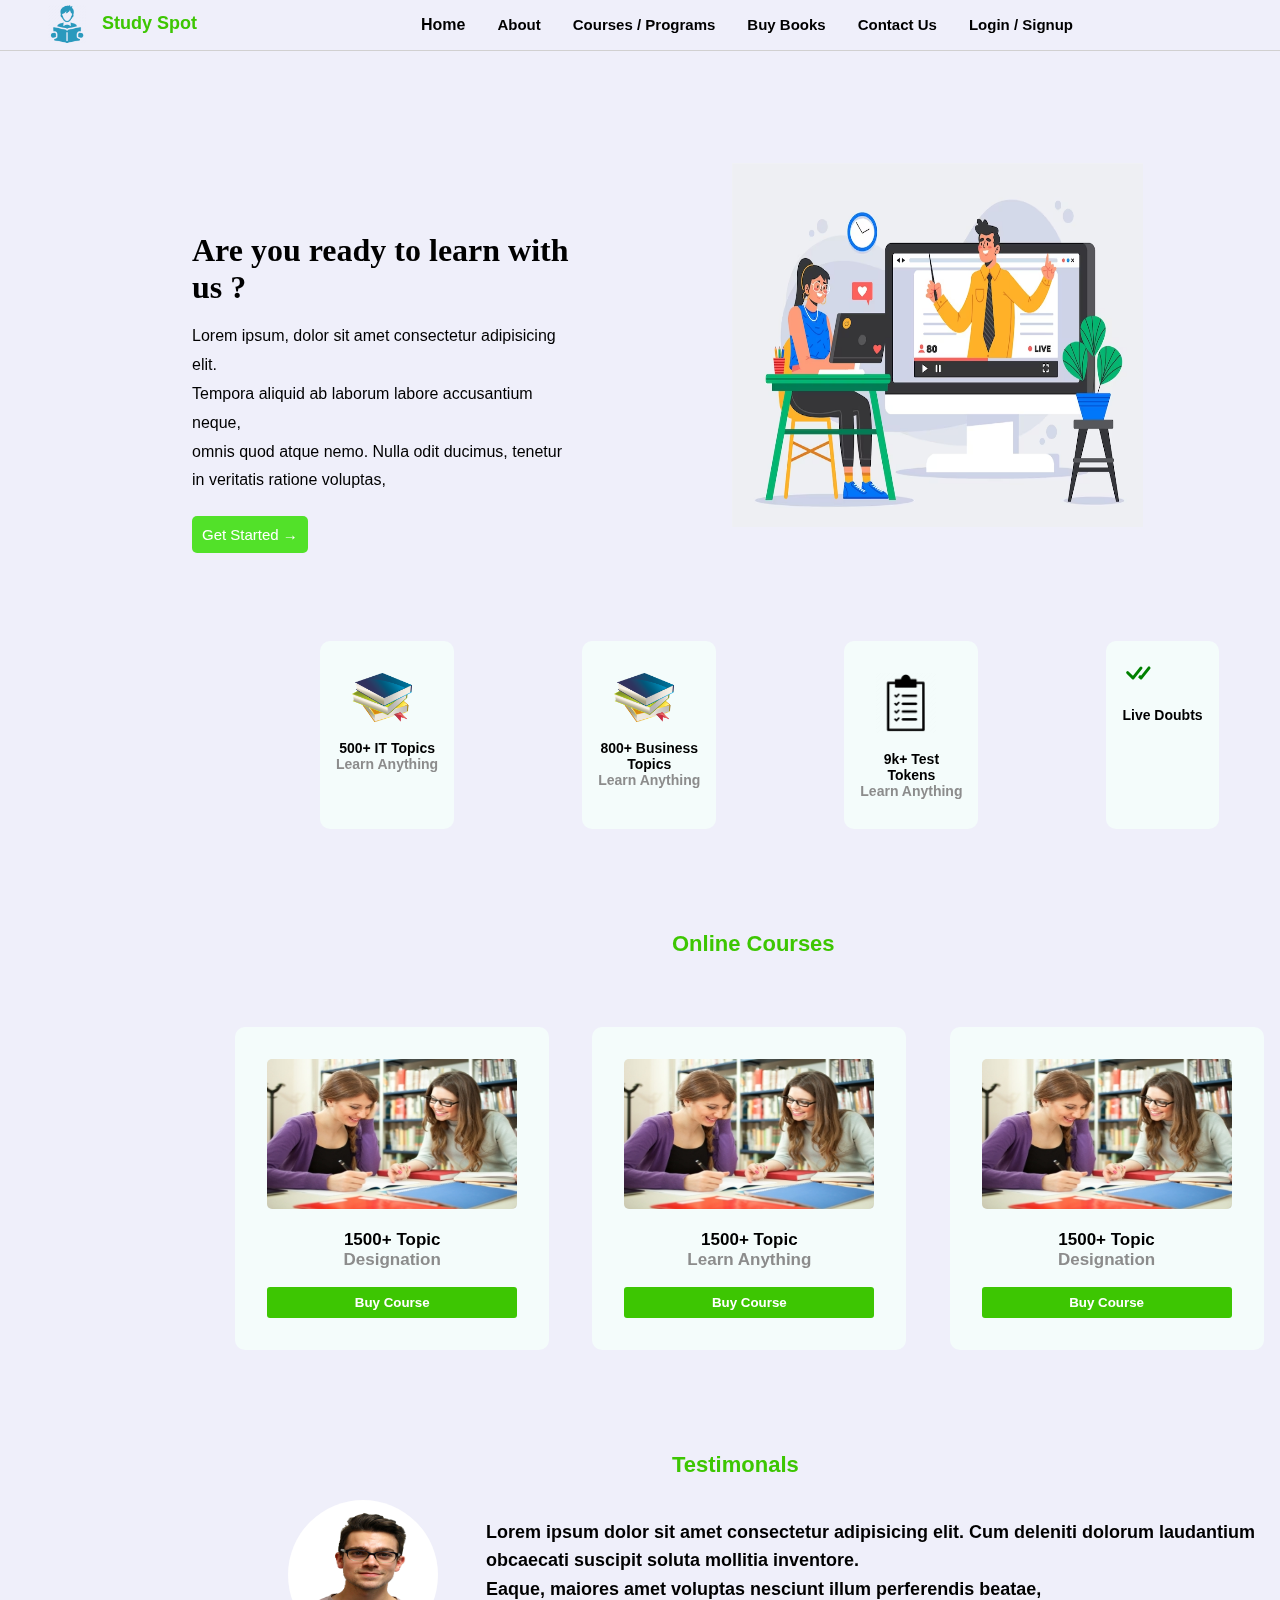
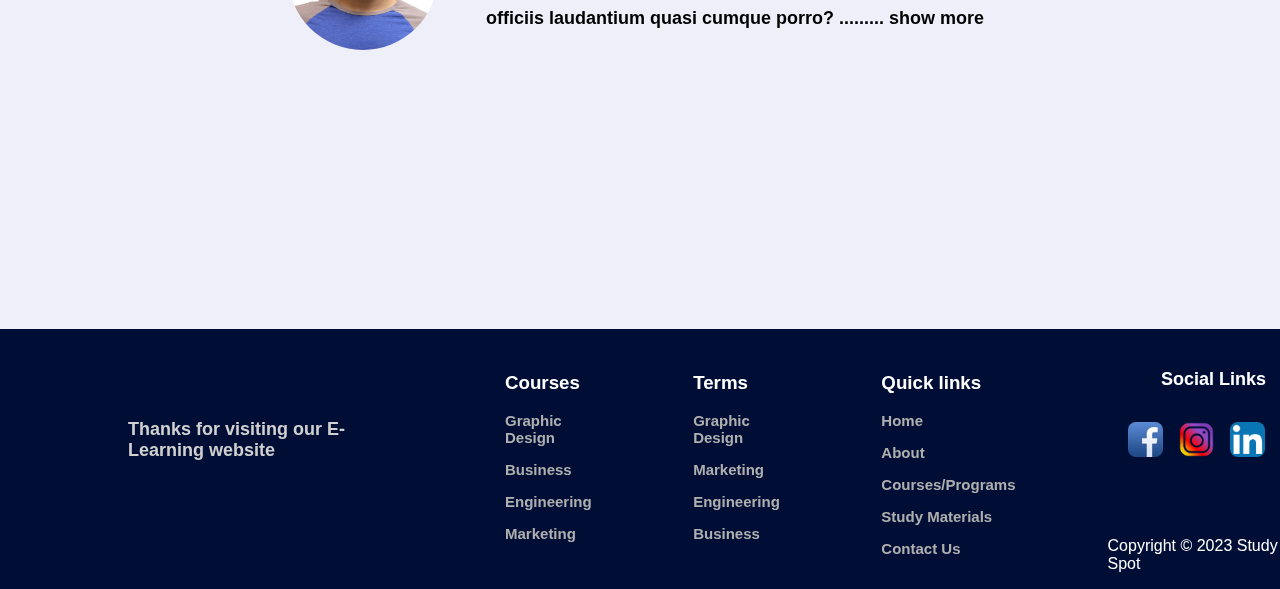
<file: index.html>
<!DOCTYPE html>
<html lang="en">

<head>
    <meta charset="UTF-8">
    <meta http-equiv="X-UA-Compatible" content="IE=edge">
    <meta name="viewport" content="width=device-width, initial-scale=1.0">
    <title>E-Learning Website</title>
    <link rel="stylesheet" href="index.css">
    <link rel="Website Icon" type="jpg" href="./logo.jpg">
</head>

<body>
    <!-- header starts -->
    <header class="header">
        <div class="header-container">
            <img src="./images/logo.jpg" alt="">
            <div class="header-container-items">
                <a href="/">Study Spot</a>
            </div>
            <div class="header-container-items2">
                <ul>
                    <li><a href="/"></a>Home</li>
                    <li><a href="About/About.html">About</a></li>
                    <li><a href="Courses/Courses.html">Courses / Programs</a></li>
                    <li><a href="./Books/Books.html">Buy Books</a></li>
                    <li><a href="Contact Us/ContactUs.html">Contact Us</a></li>
                    <li><a href="./Login/Login.html">Login / Signup</a></li>
                </ul>
            </div>
        </div>
    </header>
    <!-- header ends -->

    <!-- main starts -->
    <main class="main">
        <section class="main-container">
            <div class="main-content-item">
                <h1>Are you ready to learn with us ? <br>
                    <p>Lorem ipsum, dolor sit amet consectetur adipisicing
                        elit.<br>
                        Tempora aliquid ab laborum labore
                        accusantium neque, <br> omnis quod atque nemo. Nulla odit ducimus, tenetur in veritatis ratione
                        voluptas,
                    </p>
                    <a href="./Login/Login.html"><button>Get Started →</button></a>
                </h1>
                <div class="main-content-img">
                    <img src="./images/E-learning-background-img.png" alt="">
                </div>
            </div>
            <br>
            <div class="course-container">
                <div class="course-content">
                    <img src="./images/book.png" alt="courses">
                    <div class="course-topic">
                        <p>500+ IT Topics <br> <span>Learn Anything</span></p>
                    </div>
                </div>
                <div class="course-content">
                    <img src="./images/book.png" alt="courses">
                    <div class="course-topic">
                        <p>800+ Business <br> Topics <br> <span>Learn Anything</span></p>
                    </div>
                </div>
                <div class="course-content">
                    <img src="./images/test.png" alt="test">
                    <div class="course-topic">
                        <p>9k+ Test <br> Tokens <br> <span>Learn Anything</span></p>
                    </div>
                </div>
                <div class="course-content">
                    <svg style="color: green;" xmlns="http://www.w3.org/2000/svg" width="32" height="32"
                        fill="currentColor" class="bi bi-check-all" viewBox="0 0 16 16">
                        <path
                            d="M8.97 4.97a.75.75 0 0 1 1.07 1.05l-3.99 4.99a.75.75 0 0 1-1.08.02L2.324 8.384a.75.75 0 1 1 1.06-1.06l2.094 2.093L8.95 4.992a.252.252 0 0 1 .02-.022zm-.92 5.14.92.92a.75.75 0 0 0 1.079-.02l3.992-4.99a.75.75 0 1 0-1.091-1.028L9.477 9.417l-.485-.486-.943 1.179z" />
                    </svg>
                    <div class="course-topic">
                        <p>Live Doubts</p>
                    </div>
                </div>
            </div>
            <div class="online-course-title">
                <p>Online Courses</p>
            </div>
            <div class="online-course-container">
                <div class="online-course-content">
                    <img src="./images/online-course.jpg" alt="">
                    <div class="online-course-topic">
                        <p>1500+ Topic <br> <span>Designation</span></p>
                        <button>Buy Course</button>
                    </div>
                </div>
                <div class="online-course-content">
                    <img src="./images/online-course.jpg" alt="">
                    <div class="online-course-topic">
                        <p>1500+ Topic <br> <span>Learn Anything</span></p>
                        <button>Buy Course</button>
                    </div>
                </div>
                <div class="online-course-content">
                    <img src="./images/online-course.jpg" alt="">
                    <div class="online-course-topic">
                        <p>1500+ Topic <br> <span>Designation</span></p>
                        <button>Buy Course</button>
                    </div>
                </div>
            </div>
            <div class="testimonal-container">
                <p>Testimonals</p>
                <div class="testimonal-content">
                    <img src="./images/Testimonal.jpg" alt="Testimonal img">
                    <div class="testimonal-info">
                        <p>Lorem ipsum dolor sit amet consectetur adipisicing elit. Cum deleniti dolorum laudantium <br>
                            obcaecati
                            suscipit soluta mollitia inventore. <br>
                            Eaque, maiores amet voluptas nesciunt illum perferendis beatae, <br>
                            officiis laudantium quasi cumque porro? ......... <span>show more</span></p>
                    </div>
                </div>
            </div>
        </section>
    </main>
    <!--  main ends  -->
    <br>
    <!--  footer starts  -->
    <footer class="footer">
        <div class="footer-container">
            <div class="footer-info">
                <p>Thanks for visiting our E-Learning website</p>
            </div>
            <article class="footer-items">
                <h3>Courses</h3>
                <p>Graphic Design</p>
                <p>Business</p>
                <p>Engineering</p>
                <p>Marketing</p>
            </article>
            <article class="footer-items">
                <h3>Terms</h3>
                <p>Graphic Design</p>
                <p>Marketing</p>
                <p>Engineering</p>
                <p>Business</p>
            </article>
            <article class="footer-items">
                <h3>Quick links</h3>
                <p>Home</p>
                <p>About</p>
                <p>Courses/Programs</p>
                <p>Study Materials</p>
                <p>Contact Us</p>
                <p></p>
            </article>

            <div class="social-links">
                <h1>Social Links</h1>
                <div class="social-links-container">
                    <div class="social-links-items">
                        <img src="./images/Facebook-Logo.png" alt="Facebook-Logo">
                    </div>

                    <div class="social-links-items">
                        <img src="./images/Instagram-Logo.png" alt="Instagram-Logo">
                    </div>

                    <div class="social-links-items">
                        <img src="./images/Linkedin-Logo.png" alt="Linkedin-Logo">
                    </div>

                    <div class="social-links-items">
                        <img src="./images/Twitter-Logo.png" alt="Twitter-Logo">
                    </div>
                </div>
            </div>

            <div class="trademark">
                <p>
                    Copyright &copy; 2023 Study Spot
                </p>
            </div>
        </div>
    </footer>
    <!--  footer ends  -->
</body>

</html>
</file>
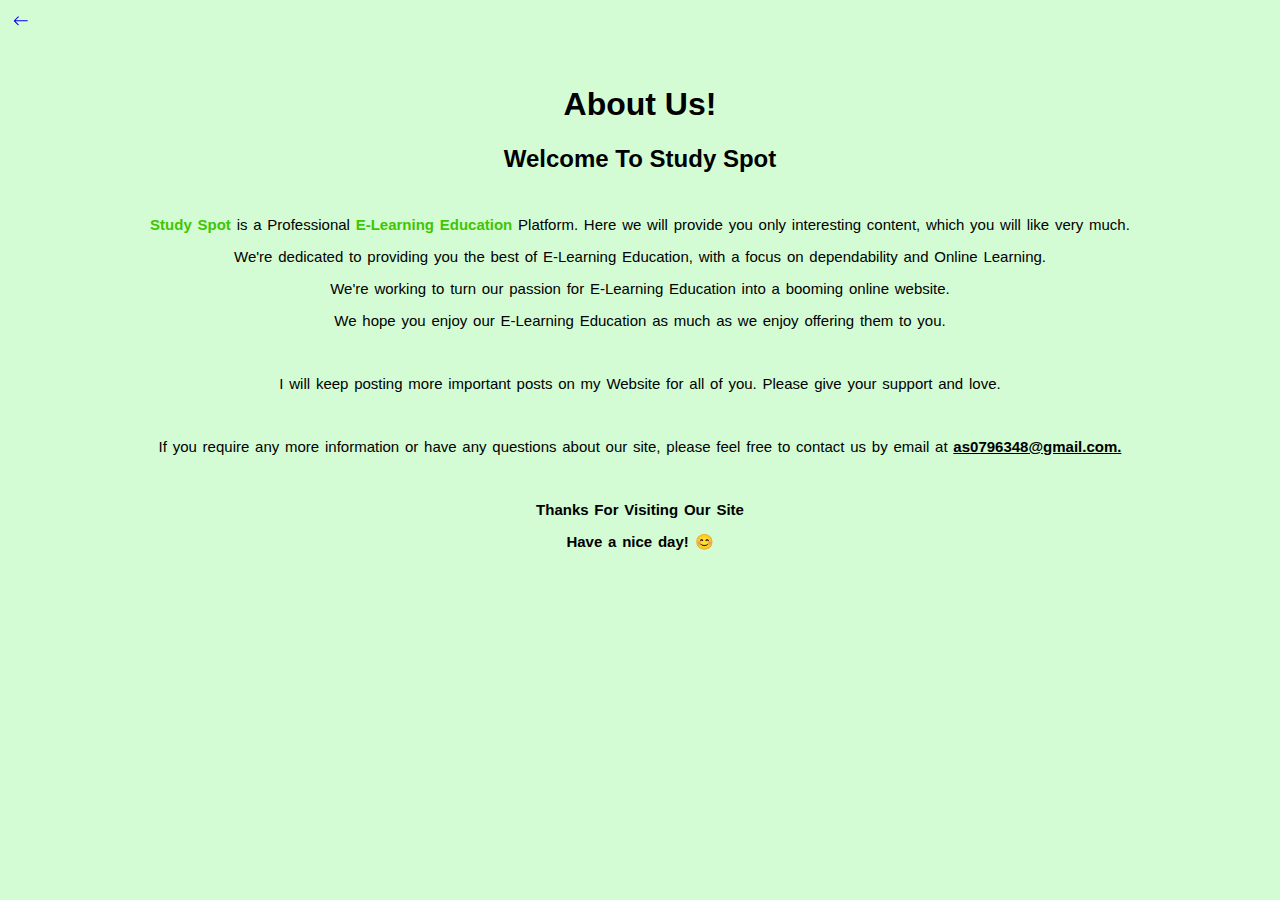
<file: About/About.html>
<!DOCTYPE html>
<html lang="en">

<head>
    <meta charset="UTF-8">
    <meta name="viewport" content="width=device-width, initial-scale=1.0">
    <title>Document</title>
    <link rel="stylesheet" href="About.css">
</head>

<body>
    <header class="Header">
        <div class="Back-Btn-Icon">
            <a href="../index.html"><svg xmlns="http://www.w3.org/2000/svg" width="16" height="16" fill="currentColor"
                    class="bi bi-arrow-left" viewBox="0 0 16 16">
                    <path fill-rule="evenodd"
                        d="M15 8a.5.5 0 0 0-.5-.5H2.707l3.147-3.146a.5.5 0 1 0-.708-.708l-4 4a.5.5 0 0 0 0 .708l4 4a.5.5 0 0 0 .708-.708L2.707 8.5H14.5A.5.5 0 0 0 15 8z" />
                </svg></a>
        </div>

        <div class="Header-Container">
            <h1>About Us!</h1>

            <h2 style="text-align: center;">Welcome To <span>Study Spot</span></h2>

            <p><b>Study Spot</b> is a Professional <b>E-Learning Education</b>
                Platform. Here we will provide you only interesting content, which you will like very much. <br> We're
                dedicated
                to providing you the best of <span>E-Learning Education</span>, with a focus on dependability
                and <span>Online Learning</span>. <br> We're working to turn our passion for <span>E-Learning
                    Education</span>
                into a booming online website</a>. <br> We hope you enjoy our <span>E-Learning Education</span> as much
                as
                we
                enjoy offering them to you.</p>

            <p>I will keep posting more important posts on my Website for all of you. Please give your support and love.
            </p>

            <p>If you require any more information or have any questions about our site, please feel free to contact us
                by
                email at <a href="/">as0796348@gmail.com.</a></p>

            <p>Thanks For Visiting Our Site<br>
                <span>Have a nice day! 😊</span>
            </p>
        </div>

    </header>
</body>

</html>
</file>
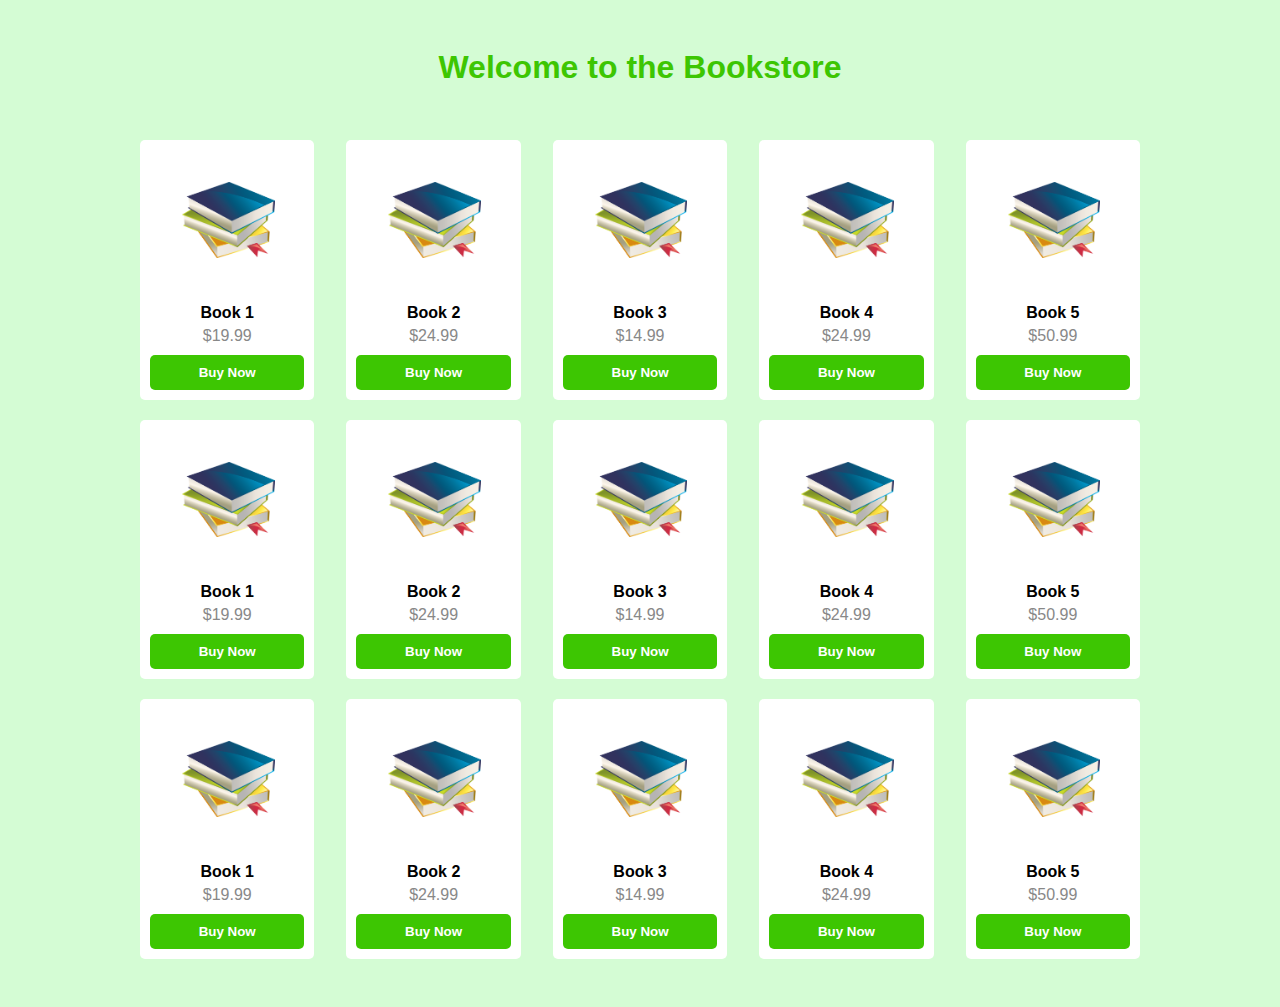
<file: Books/Books.html>
<!DOCTYPE html>
<html lang="en">

<head>
    <meta charset="UTF-8">
    <meta name="viewport" content="width=device-width, initial-scale=1.0">
    <title>Document</title>
    <link rel="stylesheet" href="../Books/Books.css">
</head>

<body>
    <!DOCTYPE html>
    <html>

    <head>
        <title>Bookstore</title>
    </head>

    <body>

        <!--  main starts  -->
        <div class="container">
            <h1>Welcome to the Bookstore</h1>

            <div class="book-container">
                <div class="book">
                    <img src="../images/book.png" alt="Book 1">
                    <div class="book-title">Book 1</div>
                    <div class="book-price">$19.99</div>
                    <button class="buy-button">Buy Now</button>
                </div>

                <div class="book">
                    <img src="../images/book.png" alt="Book 2">
                    <div class="book-title">Book 2</div>
                    <div class="book-price">$24.99</div>
                    <button class="buy-button">Buy Now</button>
                </div>

                <div class="book">
                    <img src="../images/book.png" alt="Book 3">
                    <div class="book-title">Book 3</div>
                    <div class="book-price">$14.99</div>
                    <button class="buy-button">Buy Now</button>
                </div>

                <div class="book">
                    <img src="../images/book.png" alt="Book 2">
                    <div class="book-title">Book 4</div>
                    <div class="book-price">$24.99</div>
                    <button class="buy-button">Buy Now</button>
                </div>

                <div class="book">
                    <img src="../images/book.png" alt="Book 2">
                    <div class="book-title">Book 5</div>
                    <div class="book-price">$50.99</div>
                    <button class="buy-button">Buy Now</button>
                </div>
            </div>

            <div class="book-container">
                <div class="book">
                    <img src="../images/book.png" alt="Book 1">
                    <div class="book-title">Book 1</div>
                    <div class="book-price">$19.99</div>
                    <button class="buy-button">Buy Now</button>
                </div>

                <div class="book">
                    <img src="../images/book.png" alt="Book 2">
                    <div class="book-title">Book 2</div>
                    <div class="book-price">$24.99</div>
                    <button class="buy-button">Buy Now</button>
                </div>

                <div class="book">
                    <img src="../images/book.png" alt="Book 3">
                    <div class="book-title">Book 3</div>
                    <div class="book-price">$14.99</div>
                    <button class="buy-button">Buy Now</button>
                </div>

                <div class="book">
                    <img src="../images/book.png" alt="Book 2">
                    <div class="book-title">Book 4</div>
                    <div class="book-price">$24.99</div>
                    <button class="buy-button">Buy Now</button>
                </div>

                <div class="book">
                    <img src="../images/book.png" alt="Book 2">
                    <div class="book-title">Book 5</div>
                    <div class="book-price">$50.99</div>
                    <button class="buy-button">Buy Now</button>
                </div>
            </div>

            <div class="book-container">
                <div class="book">
                    <img src="../images/book.png" alt="Book 1">
                    <div class="book-title">Book 1</div>
                    <div class="book-price">$19.99</div>
                    <button class="buy-button">Buy Now</button>
                </div>

                <div class="book">
                    <img src="../images/book.png" alt="Book 2">
                    <div class="book-title">Book 2</div>
                    <div class="book-price">$24.99</div>
                    <button class="buy-button">Buy Now</button>
                </div>

                <div class="book">
                    <img src="../images/book.png" alt="Book 3">
                    <div class="book-title">Book 3</div>
                    <div class="book-price">$14.99</div>
                    <button class="buy-button">Buy Now</button>
                </div>

                <div class="book">
                    <img src="../images/book.png" alt="Book 2">
                    <div class="book-title">Book 4</div>
                    <div class="book-price">$24.99</div>
                    <button class="buy-button">Buy Now</button>
                </div>

                <div class="book">
                    <img src="../images/book.png" alt="Book 2">
                    <div class="book-title">Book 5</div>
                    <div class="book-price">$50.99</div>
                    <button class="buy-button">Buy Now</button>
                </div>
            </div>
        </div>

        <!--  main ends  -->
    </body>

    </html>

</body>

</html>
</file>
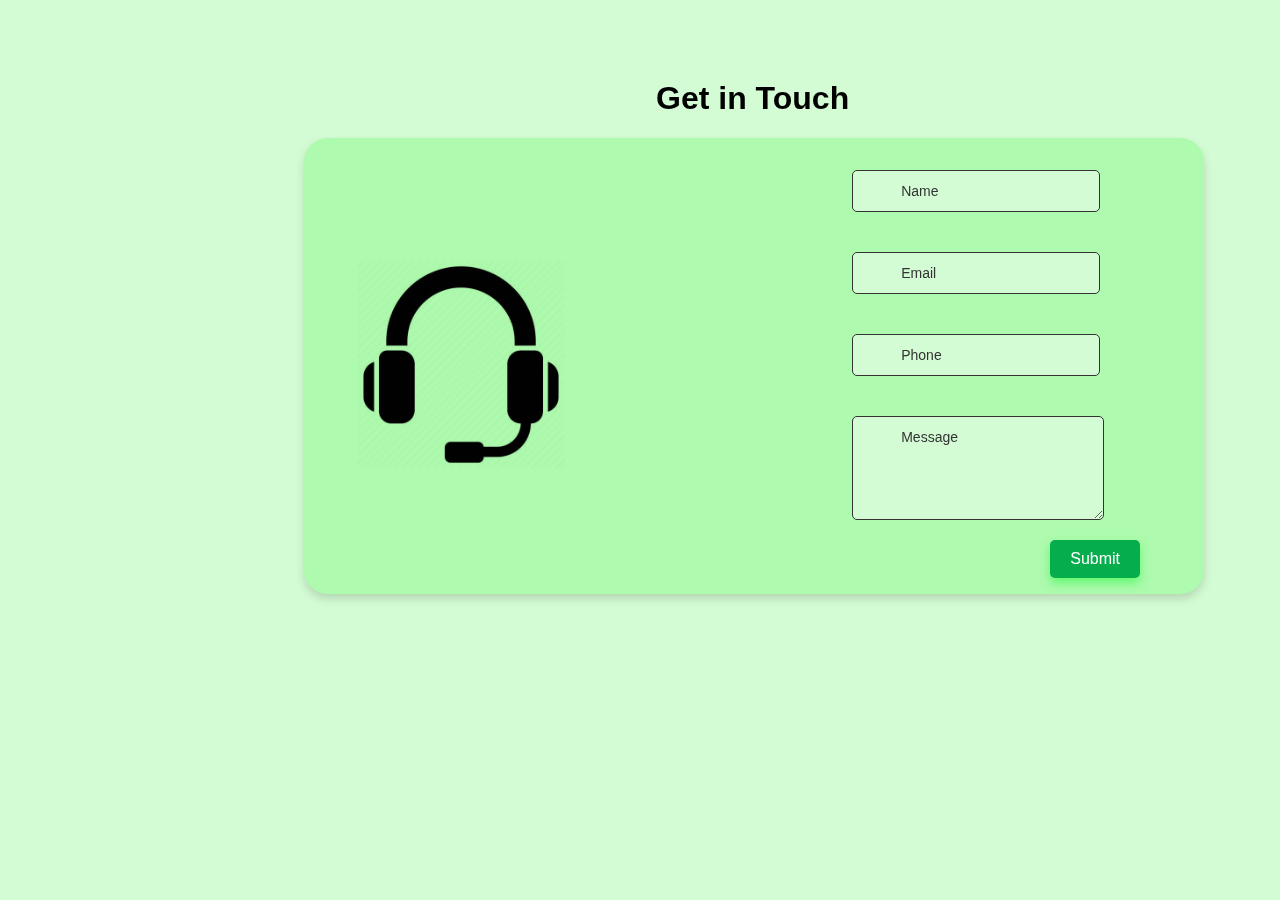
<file: Contact Us/ContactUs.html>
<!DOCTYPE html>
<html lang="en">

<head>
    <meta charset="UTF-8">
    <meta name="viewport" content="width=device-width, initial-scale=1.0">
    <title>Document</title>
    <link rel="stylesheet" href="ContactUs.css">
</head>

<body>
    <section class="contact">

        <h1>Get in <span>Touch</span></h1>

        <div class="container">
            <div class="content">
                <div class="image-box">
                    <img draggable="false" src="../images/Microphone.jpg" alt="">
                </div>
                <form id="contact-form">

                    <div class="form-group">
                        <div class="field">
                            <input type="text" name="name" placeholder="Name" required>
                            <i class='fas fa-user'></i>
                        </div>
                        <div class="field">
                            <input type="text" name="email" placeholder="Email" required>
                            <i class='fas fa-envelope'></i>
                        </div>
                        <div class="field">
                            <input type="text" name="phone" placeholder="Phone">
                            <i class='fas fa-phone-alt'></i>
                        </div>
                        <div class="message">
                            <textarea placeholder="Message" name="message" required></textarea>
                            <i class="fas fa-comment-dots"></i>
                        </div>
                    </div>
                    <div class="button-area">
                        <button type="submit">
                            Submit</button>
                    </div>
                </form>
            </div>
        </div>
    </section>
</body>

</html>
</file>
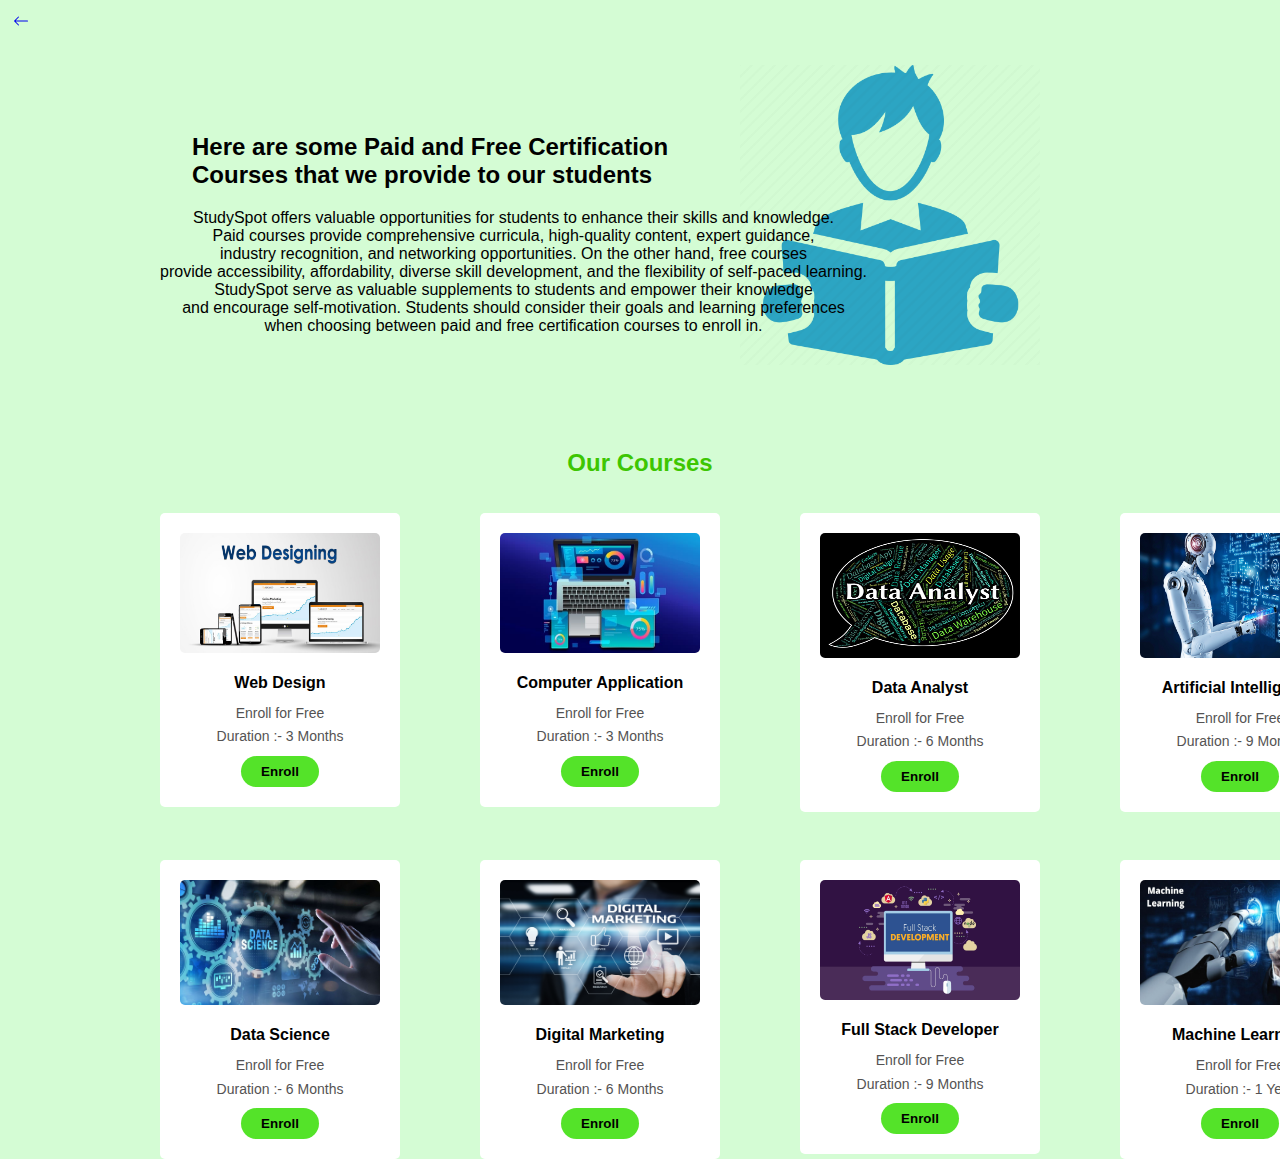
<file: Courses/Courses.html>
<!DOCTYPE html>
<html lang="en">

<head>
    <meta charset="UTF-8">
    <meta name="viewport" content="width=device-width, initial-scale=1.0">
    <title>Document</title>
    <link rel="stylesheet" href="Courses.css">
</head>

<body>
    <header class="Header">
        <div class="Back-Btn-Icon">
            <a href="../index.html"><svg xmlns="http://www.w3.org/2000/svg" width="16" height="16" fill="currentColor"
                    class="bi bi-arrow-left" viewBox="0 0 16 16">
                    <path fill-rule="evenodd"
                        d="M15 8a.5.5 0 0 0-.5-.5H2.707l3.147-3.146a.5.5 0 1 0-.708-.708l-4 4a.5.5 0 0 0 0 .708l4 4a.5.5 0 0 0 .708-.708L2.707 8.5H14.5A.5.5 0 0 0 15 8z" />
                </svg></a>
        </div>
    </header>

    <main class="Main">
        <div class="Main-Container">
            <div class="Main-Info">
                <h2>Here are some Paid and Free Certification Courses that we provide to our students</h2>
                <div class="Main-Info-Logo">
                    <img src="../images/logo.jpg" alt="">
                </div>
            </div>

            <div class="Main-Info">
                <p>StudySpot offers valuable opportunities for students to enhance their skills and knowledge. <br>
                    Paid courses provide comprehensive curricula, high-quality content, expert guidance, <br>
                    industry recognition, and networking opportunities. On the other hand, free courses <br>
                    provide accessibility, affordability, diverse skill development, and the flexibility of
                    self-paced
                    learning. <br>
                    StudySpot serve as valuable supplements to students and empower their knowledge <br> and
                    encourage
                    self-motivation.
                    Students should consider their goals and learning preferences <br> when choosing between paid
                    and
                    free certification courses to enroll in.</p>
            </div>

            <div class="Title">
                <h2>Our Courses</h2>
            </div>

            <div class="Courses-Container">
                <div class="Courses">
                    <img src="../images/Web-Design.jpg" alt="" height="120px" width="200px">
                    <div class="Courses-Info">
                        <h4>Web Design</h4>
                        <p>Enroll for Free</p>
                        <p>Duration :- 3 Months</p>
                        <button>Enroll</button>
                    </div>
                </div>

                <div class="Courses">
                    <img src="../images/Computer-Application.jpg" alt="" height="120px" width="200px">
                    <div class="Courses-Info">
                        <h4>Computer Application</h4>
                        <p>Enroll for Free</p>
                        <p>Duration :- 3 Months</p>
                        <button>Enroll</button>
                    </div>
                </div>

                <div class="Courses">
                    <img src="../images/Data-Analyst.jpg" alt="" height="125px" width="200px">
                    <div class="Courses-Info">
                        <h4>Data Analyst</h4>
                        <p>Enroll for Free</p>
                        <p>Duration :- 6 Months</p>
                        <button>Enroll</button>
                    </div>
                </div>

                <div class="Courses">
                    <img src="../images/Artificial-Intelligence.jpg" alt="" height="125px" width="200px">
                    <div class="Courses-Info">
                        <h4>Artificial Intelligence</h4>
                        <p>Enroll for Free</p>
                        <p>Duration :- 9 Months</p>
                        <button>Enroll</button>
                    </div>
                </div>
            </div>

            <div class="Courses-Container">
                <div class="Courses">
                    <img src="../images/Data-Science.jpg" alt="" width="200px">
                    <div class="Courses-Info">
                        <h4>Data Science</h4>
                        <p>Enroll for Free</p>
                        <p>Duration :- 6 Months</p>
                        <button>Enroll</button>
                    </div>
                </div>

                <div class="Courses">
                    <img src="../images/Digital-Marketing.jpeg" alt="" height="125px" width="200px">
                    <div class="Courses-Info">
                        <h4>Digital Marketing</h4>
                        <p>Enroll for Free</p>
                        <p>Duration :- 6 Months</p>
                        <button>Enroll</button>
                    </div>
                </div>

                <div class="Courses">
                    <img src="../images/Full-Stack-Developer.webp" alt="" height="120px" width="200px">
                    <div class="Courses-Info">
                        <h4>Full Stack Developer</h4>
                        <p>Enroll for Free</p>
                        <p>Duration :- 9 Months</p>
                        <button>Enroll</button>
                    </div>
                </div>

                <div class="Courses">
                    <img src="../images/Machine-Learning.jpg" alt="" height="125px" width="200px">
                    <div class="Courses-Info">
                        <h4>Machine Learning</h4>
                        <p>Enroll for Free</p>
                        <p>Duration :- 1 Year</p>
                        <button>Enroll</button>
                    </div>
                </div>
            </div>
        </div>
    </main>
</body>

</html>
</file>
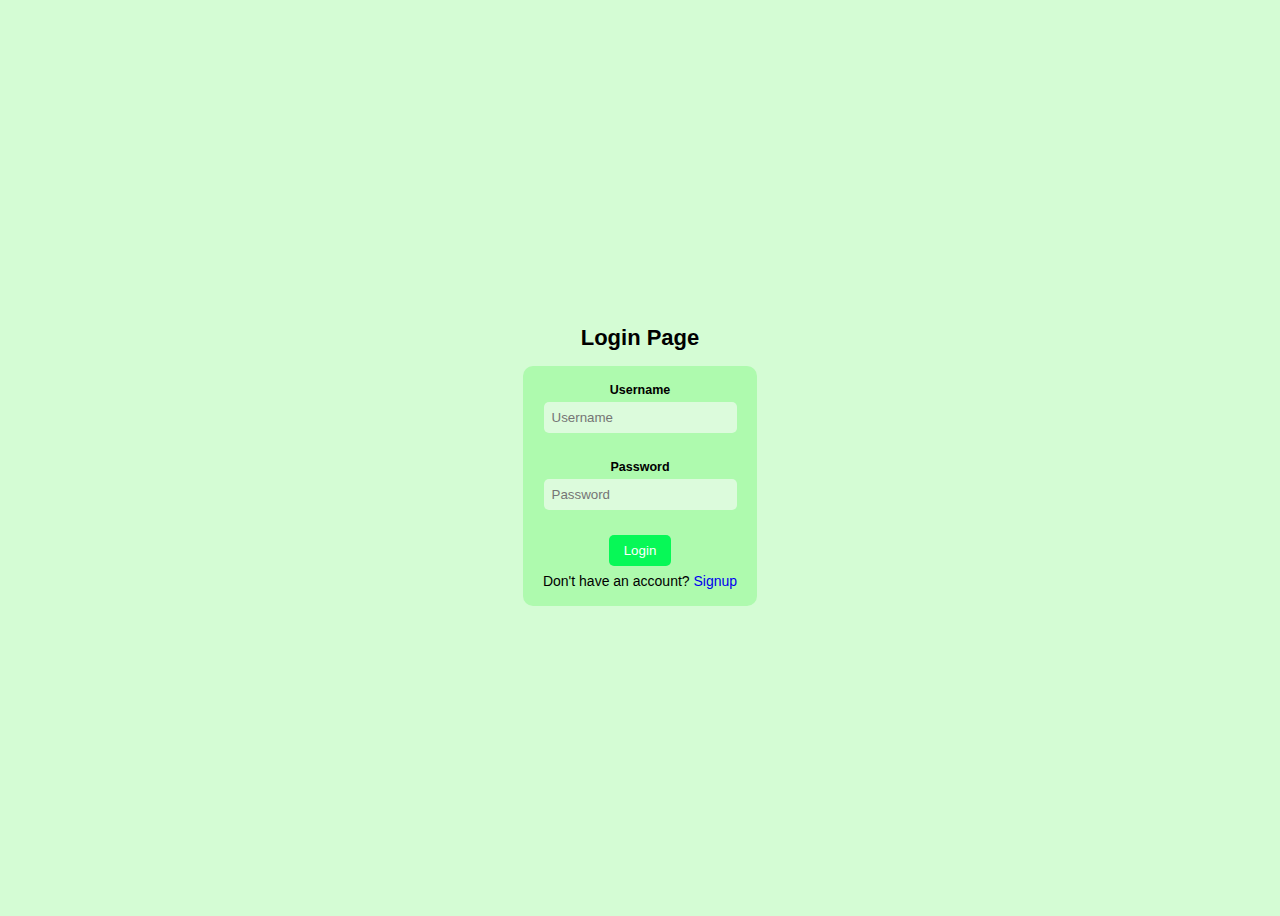
<file: Login/Login.html>
<!DOCTYPE html>
<html lang="en">

<head>
    <meta charset="UTF-8">
    <meta name="viewport" content="width=device-width, initial-scale=1.0">
    <title>Document</title>
    <link rel="stylesheet" href="Login.css">
    <script src="Login.js"></script>
</head>

<body>
    <div class="container">
        <h1>Login Page</h1>

        <form id="login-form" method="post">
            <label for="username">Username </label>
            <input type="text" id="Username" name="u1" placeholder="Username" required>
            <p id="Login-Username-Error" class="LoginUsernameError"></p>

            <label for="password">Password </label>
            <input type="password" id="Password" name="u2" placeholder="Password" required>
            <p id="Login-Password-Error" class="LoginPasswordError"></p>

            <button type="button" onclick="Login()">Login</button>
            <p>Don't have an account? <a href="../SignUp/SignUp.html"> Signup</a></p>
        </form>
    </div>
</body>

</html>
</file>
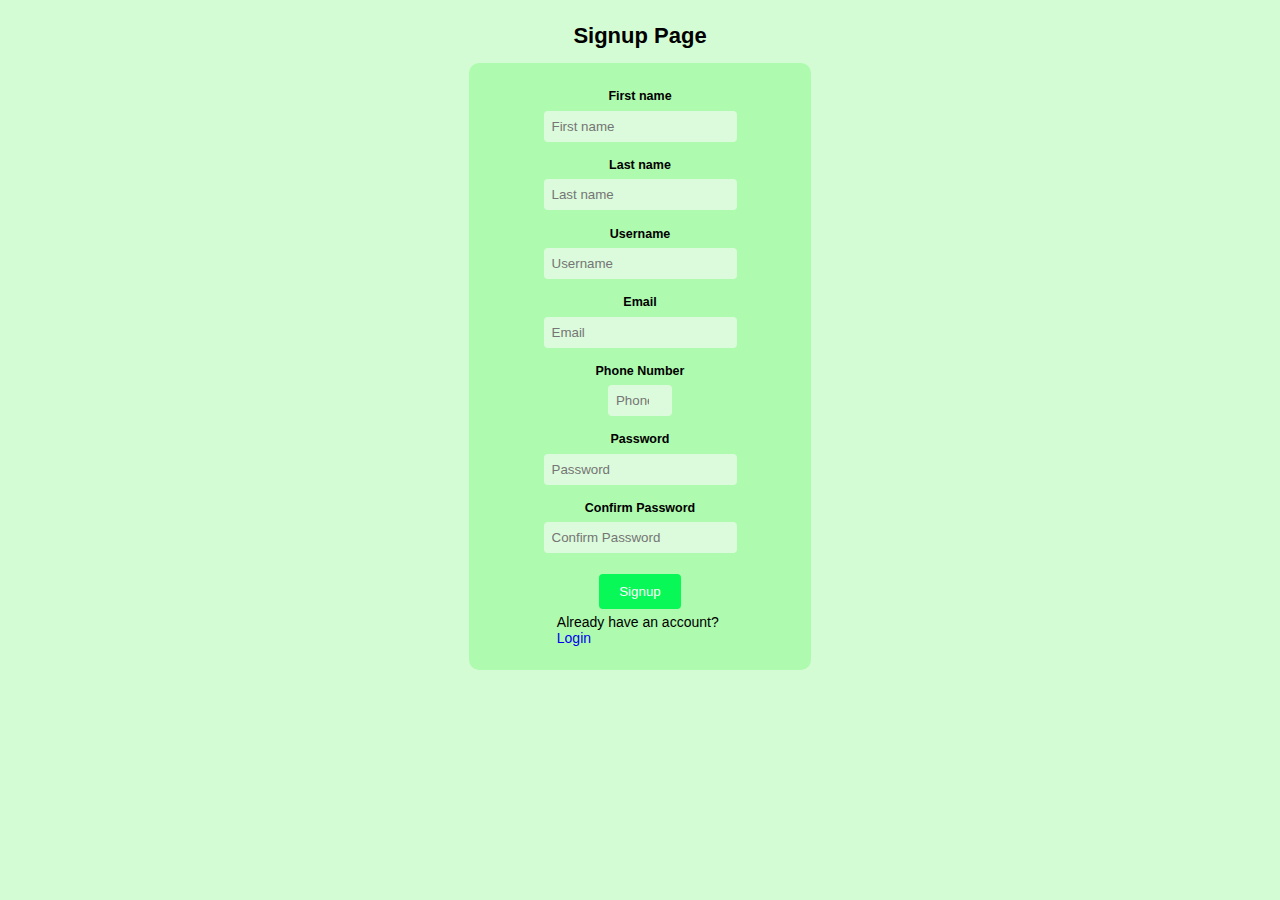
<file: SignUp/SignUp.html>
<!DOCTYPE html>
<html lang="en">

<head>
    <meta charset="UTF-8">
    <meta http-equiv="X-UA-Compatible" content="IE=edge">
    <meta name="viewport" content="width=device-width, initial-scale=1.0">
    <title>Signup Page</title>
    <link rel="stylesheet" href="SignUp.css">
    <script src="SignUp.js"></script>

</head>

<body>
    <div id="container">
        <h1>Signup Page</h1>
        <form id="signup-form" method="post">
            <label for="FirstName">First name</label>
            <input type="text" id="Firstname" name="u1" placeholder="First name" required>
            <p id="Firstname-Error" class="FirstnameError"></p>
            <br>

            <label for="LastName">Last name</label>
            <input type="text" id="Lastname" name="u2" placeholder="Last name" required>
            <p id="Lastname-Error" class="LastnameError"></p>
            <br>

            <label for="Username">Username</label>
            <input type="text" id="Username" name="u3" placeholder="Username" required>
            <p id="Username-Error" class="UsernameError"></p>
            <br>

            <label for="Email">Email</label>
            <input type="email" id="Email" name="u4" placeholder="Email" required>
            <p id="Email-Error" class="EmailError"></p>
            <br>

            <label for="PhoneNumber">Phone Number</label>
            <input type="number" id="PhoneNumber" name="u5" min="10" max="10" placeholder="Phone Number" required>
            <p id="PhoneNumber-Error" class="PhoneError"></p>
            <br>

            <label for="Password">Password</label>
            <input type="password" id="Password" name="u6" placeholder="Password" minlength="1" maxlength="8" required>
            <p id="Password-Error" class="PasswordError"></p>
            <br>

            <label for="Password"> Confirm Password</label>
            <input type="password" id="ConfirmPassword" name="u7" placeholder="Confirm Password" minlength="1"
                maxlength="8" required>
            <p id="Confirm-Password-Error" class="ConfirmPasswordError"></p>
            <br>

            <button type="button" onclick="Signup()">Signup</button>
            <p>Already have an account?<a href="../Login/Login.html"> Login</a></p>

        </form>
    </div>
</body>

</html>
</file>
<file: index.css>
body {
    margin: 0;
    padding: 0;
    background-color: rgb(239, 239, 250);
}

/*  header starts  */


.header-container {
    display: flex;
    border-bottom: 1px solid rgb(209, 208, 208);
}

.header-container img {
    width: 38px;
    height: 38px;
    margin-top: .3rem;
    margin-left: 3rem;
    cursor: pointer;
    mix-blend-mode: multiply;
}

.header-container-items {
    padding-left: 1rem;
}

.header-container-items a {
    font-family: 'Roboto', sans-serif;
    font-size: 18px;
    text-decoration: none;
    font-weight: 800;
    color: rgb(61, 198, 2);
    cursor: pointer;
}

.header-container-items a:hover {
    color: rgb(108, 232, 55);
}

.header-container-items:nth-last-of-type(2) {
    padding-top: .8rem;
}

.header-container-items2 ul {
    display: flex;
    gap: 2rem;
    padding-left: 14rem;
}

.header-container-items2 li a {
    text-decoration: none;
    color: black;
}

.header-container-items2 li a:hover {
    color: rgb(108, 232, 55);
}

.header-container-items2 ul li a:nth-last-of-type(1) {
    font-size: 15px;
}

.header-container-items2 li {
    list-style-type: none;
    font-family: 'Roboto', sans-serif;
    font-size: 16px;
    font-weight: 600;
    cursor: pointer;
}

.header-container-items2 li:hover {
    color: rgb(108, 232, 55);
}

/* header ends */

/* main starts */

.main {
    height: 100vh;
}

.main-container {
    padding-left: 12rem;
}

.main-content-item {
    display: flex;
    margin-top: 10rem;
}

.main-content-item button {
    font-family: 'Roboto', sans-serif;
    font-size: 15px;
    padding: 10px;
    cursor: pointer;
    background-color: rgba(54, 222, 3, 0.852);
    border: none;
    border-radius: 5px;
    color: white;
}

.main-content-item button:hover {
    background-color: rgba(78, 249, 26, 0.852);
    box-shadow: 1px .4px 5px 1px darkgray;
}

.main-content-item p {
    font-family: 'Roboto', sans-serif;
    font-size: 16px;
    font-weight: normal;
    line-height: 1.8rem;
}

.main-content-item .main-content-img img {
    margin-top: -3rem;
    margin-left: 10rem;
    width: 58%;
    height: 100%;
}

/*  Course section starts  */

.course-container {
    display: flex;
    margin-top: 3rem;
}

.course-content {
    margin-left: 8rem;
    background-color: #f4fcfb;
    border-radius: 10px;
    padding: 1rem;
}

.course-content .course-topic p {
    font-family: 'Roboto', sans-serif;
    font-size: 14px;
    font-weight: bold;
    text-align: center;
    cursor: pointer;
}

.course-topic p span {
    color: rgb(140, 140, 140);
    cursor: pointer;
}

.course-content img {
    width: 60px;
    padding-top: 1rem;
    padding-left: 1rem;
    cursor: pointer;
}

.course-content svg {
    justify-content: center;
    align-items: center;
}

.course-content:hover {
    box-shadow: 1px .5px 8px 2px darkgray;
}

/*  Course section ends  */


.online-course-title {
    font-family: 'Roboto', sans-serif;
    font-size: 22px;
    font-weight: bold;
    padding-top: 5rem;
    padding-left: 30rem;
    color: rgb(61, 198, 2);
}

.online-course-container {
    display: flex;
}

.online-course-content {
    margin-top: 3rem;
    margin-left: 2.7rem;
    background-color: #f4fcfb;
    padding: 2rem;
    border-radius: 10px;
}

.online-course-content img {
    width: 250px;
    height: 150px;
    border-radius: 5px;
}

.online-course-content .online-course-topic p {
    font-family: 'Roboto', sans-serif;
    font-size: 17px;
    font-weight: bold;
    text-align: center;
    cursor: pointer;
}

.online-course-topic p span {
    color: rgb(140, 140, 140);
    cursor: pointer;
}

.online-course-content .online-course-topic button {
    width: 100%;
    padding: .5rem 2rem;
    border-radius: 3px;
    background-color: rgb(61, 198, 2);
    cursor: pointer;
    border: none;
    font-weight: bold;
    color: #fff;
}

.online-course-topic button:hover {
    background-color: rgb(108, 232, 55);
    box-shadow: 1px 5px 5px 2px darkgray;
    transition: .3s;
}

.online-course-content:hover {
    box-shadow: 1px .5px 8px 2px darkgray;
}

/*  Online Course section ends  */

/*  Testimonal section starts  */

.testimonal-container>p {
    font-family: 'Roboto', sans-serif;
    font-size: 22px;
    font-weight: bold;
    color: rgb(61, 198, 2);
    padding-top: 5rem;
    padding-left: 30rem;
}

.testimonal-content {
    display: flex;
    gap: 3rem;
}

.testimonal-content img {
    width: 150px;
    height: 150px;
    margin-left: 6rem;
    border-radius: 50%;
    cursor: pointer;
}

.testimonal-content img:hover {
    box-shadow: 1px .5px 8px 2px darkgray;
    transition: .3s;
}

.testimonal-info p {
    font-family: 'Roboto', sans-serif;
    font-size: 18px;
    font-weight: bold;
    line-height: 1.8rem;
}

.testimonal-info p span {
    cursor: pointer;
}

.testimonal-info p span:hover {
    text-decoration: underline;
    color: rgb(2, 151, 215);
}

/*  Testimonal section starts  */
/*  main ends  */

/*  footer starts  */

.footer-container {
    margin-top: 50rem;
    padding-top: 1.5rem;
    display: flex;
    background-color: rgb(0, 14, 53);
}

.footer-info p {
    font-family: 'Roboto', sans-serif;
    font-size: 18px;
    font-weight: bold;
    padding-left: 8rem;
    padding-top: 3rem;
    color: rgb(209, 208, 208);

}

.footer-items {
    padding-left: 6rem;
    font-family: 'Roboto', sans-serif;
}

.footer-items h3 {
    color: white;

}

.footer-items p {
    font-weight: bold;
    font-size: 15px;
    cursor: pointer;
    color: rgb(175, 175, 175);
}

.footer-items p:hover {
    text-decoration: underline;
    color: rgb(2, 151, 215);
}

.footer-items:nth-last-of-type(1) a {
    scroll-behavior: smooth;
    text-decoration: none;
}

/*  social links starts  */
.social-links h1 {
    color: white;
    font-family: 'Roboto', sans-serif;
    font-size: 18px;
    text-align: center;
    padding: 1rem 0rem 0rem 6rem;
    margin: 0;
}

.social-links-container {
    display: flex;
    gap: 1rem;
    margin-left: 7rem;
}

.social-links-container .social-links-items img {
    width: 35px;
    border-radius: 8px;
    margin-top: 2rem;
}
/*  social links ends  */

/*  trademark starts  */
.footer-container .trademark {
    padding-left: 2rem;
    font-family: 'Roboto', sans-serif;
    color: white;
    padding-top: 10.5rem;
    margin-left: -15rem;
}
/*  trademark ends  */

/*  footer ends  */
</file>
<file: About/About.css>
body {
    height: auto;
    width: auto;
    margin: 0;
    padding: 0;
    background-color: rgb(212, 252, 212);
}

.Back-Btn-Icon a svg {
    padding-top: .8rem;
    padding-left: .8rem;
}

.Header-Container{
    position: relative;
    animation: About 1s ease-in-out 0s 1 normal forwards;
}

@keyframes About {
    0% {
        top: 0px;
    }

    50% {
        top: 50px;
    }

    70%{
        top: 30px;
    }

    90% {
        top: 40px;
    }

    100% {
        top: 50px;
    }

}

.Header h1 {
    font-family: 'Roboto', sans-serif;
    text-align: center;
    padding-top: 2rem;
}

.Header h2 {
    font-family: 'Roboto', sans-serif;
    text-align: center;
}

p {
    text-align: center;
    padding-top: 1rem;
    font-family: 'Roboto', sans-serif;
    font-size: 15px;
    line-height: 2rem;
    word-spacing: .1rem;
}

p b{
    color: rgb(61, 198, 2);
}

p:nth-last-of-type(1) {
    font-weight: 600;
}

p:nth-last-of-type(2) a {
    font-weight: 600;
    cursor: pointer;
    color: black;
}

p:nth-last-of-type(2) a:hover {
    text-decoration: underline;
    color: rgb(2, 135, 11);
}
</file>
<file: Books/Books.css>
body {
    font-family: Arial, sans-serif;
    background-color: rgb(212, 252, 212);
}

.container {
    width: 1000px;
    margin: 0 auto;
    padding: 20px;
}

h1 {
    text-align: center;
    color: rgb(61, 198, 2);
    padding-bottom: 2rem;
}

.book-container{
    display: flex;
    gap: 2rem;
}

.book {
    border: none;
    border-radius: 5px;
    padding: 10px;
    margin-bottom: 20px;
    background-color: #fff;
}

.book:hover{
    box-shadow: 1px 5px 8px 1px darkgray;
    transition: .3s;
}

.book img {
    width: 60%;
    height: auto;
    margin: 2rem;
}

.book-title {
    font-weight: bold;
    margin-top: 10px;
    text-align: center;
}

.book-price {
    color: #888;
    margin-top: 5px;
    text-align: center;
}

.buy-button {
    display: block;
    width: 100%;
    background-color: rgb(61, 198, 2);
    color: white;
    text-align: center;
    padding: 10px;
    border: none;
    border-radius: 5px;
    cursor: pointer;
    font-weight: bold;
    margin-top: 10px;
}

.buy-button:hover{
    background-color: rgb(114, 255, 53);
    box-shadow: 1px 3px 5px 1px darkgray;
    transition: .3s;
}
</file>
<file: Contact Us/ContactUs.css>
body {
    background-color: rgb(212, 252, 212);
}

.contact {
    margin-top: 5rem;
    margin-left: 15.5rem;
}

.contact h1{
    font-family: 'Roboto',sans-serif;
    font-size: 2rem;
    padding-left: 25rem;
}

.contact .container {
    max-width: 900px;
    width: 100%;
    background-color: rgb(174, 250, 174);
    border-radius: 1.5rem;
    margin: 1rem 3rem;
    box-shadow: 0 5px 10px rgba(0, 0, 0, 0.15);
}

.contact .container .content {
    display: flex;
    align-items: center;
    justify-content: space-between;
    padding: 1rem 1rem;
}

.contact .content .image-box {
    max-width: 40%;
    margin-left: 2rem;
}

.contact .content .image-box img {
    padding-left: 5px;
    width: 60%;
    height: 50%;
    position: relative;
    mix-blend-mode: multiply;
}

.contact .content form {
    width: 35%;
    margin-right: 3rem;
}

form .form-group {
    display: flex;
    flex-direction: column;
    justify-content: center;
}

.form-group .field {
    height: 50px;
    display: flex;
    position: relative;
    margin: 1rem;
    width: 100%;
}

form i {
    position: absolute;
    top: 50%;
    left: 18px;
    color: rgb(51, 51, 51);
    font-size: 17px;
    pointer-events: none;
    transform: translateY(-50%);
}

form .field input,
form .message textarea {
    width: 60%;
    height: 80%;
    outline: none;
    padding: 0 16px 0 48px;
    font-size: 14px;
    font-family: "Poppins", sans-serif;
    border-radius: 5px;
    border: 1px solid rgb(51, 51, 51);
    background-color: rgb(212, 252, 212);
}

.field input::placeholder,
.message textarea::placeholder {
    color: rgb(51, 51, 51);
}

.field input:focus,
.message textarea:focus {
    padding-left: 40px;
    border: 2px solid rgb(115, 3, 167);
}

.field input:focus~i,
.message textarea:focus~i {
    color: rgb(115, 3, 167);
}

form .message {
    position: relative;
    margin: 1rem;
    width: 60%;
}

form .message i {
    top: 20px;
    font-size: 20px;
    left: 15px;
}

form .message textarea {
    min-height: 90px;
    max-height: 200px;
    max-width: 100%;
    min-width: 100%;
    padding: 12px 20px 0 48px;
}

form .message textarea::-webkit-scrollbar {
    width: 0px;
}

form .button-area {
    display: flex;
    float: right;
    flex-direction: row-reverse;
}

.button-area button {
    color: #fff;
    border: none;
    outline: none;
    font-size: 1rem;
    cursor: pointer;
    border-radius: 5px;
    padding: 10px 20px;
    background: #06ad4c;
    box-shadow: 0px 5px 10px rgba(48, 247, 71, 0.6);
    transition: 0.3s ease;
    font-family: "Nunito", sans-serif;
}

.button-area button:hover {
    background: #1cec23f5;
}
</file>
<file: Courses/Courses.css>
body {
    margin: 0;
    padding: 0;
    background-color: rgb(212, 252, 212);
}

.Header .Back-Btn-Icon {
    background-color: rgb(212, 252, 212);
    display: flex;
    gap: .5rem;
}

.Back-Btn-Icon a {
    padding-top: .8rem;
    padding-left: .8rem;
}

.Main {
    height: 100vh;
}

.Main-Container {
    background-color: rgb(212, 252, 212);
}

.Main-Container .Main-Info {
    display: flex;
    padding: 5rem 15rem 2rem 12rem;
    margin-bottom: 2rem;
    /* background-color: lightgreen; */
}

.Main-Container .Main-Info h2 {
    font-family: 'Roboto', sans-serif;
}

.Main-Container .Main-Info p {
    margin-top: -19rem;
    margin-left: -2rem;
    font-family: 'Roboto', sans-serif;
    text-align: center;
}

.Main-Info-Logo img {
    width: 300px;
    height: 300px;
    margin-top: -3rem;
}

.Title {
    font-family: 'Roboto', sans-serif;
    text-align: center;
    color: rgb(61, 198, 2);
    margin-top: -8rem;
}

.Courses-Container {
    display: flex;
    gap: 5rem;
    margin-left: 10rem;
}

.Courses-Container:nth-last-child(2) {
    margin-bottom: 2rem;
}

.Courses-Container .Courses {
    background-color: #fff;
    padding: 20px;
    height: 10%;
    cursor: pointer;
    border-radius: 5px;
    margin-top: 1rem;
}

.Courses-Container .Courses:hover {
    box-shadow: 1px 5px 8px 1px darkgray;
    transition: .3s;
}

.Courses-Container .Courses img {
    border-radius: 5px;
}

.Courses .Courses-Info {
    text-align: center;
    line-height: .6rem;
}

.Courses .Courses-Info h4 {
    font-family: 'Roboto', sans-serif;
}

.Courses .Courses-Info p {
    font-family: 'Roboto', sans-serif;
    font-size: 14px;
    color: rgb(84, 83, 83);
}

.Courses .Courses-Info button {
    cursor: pointer;
    padding: 8px 20px 8px 20px;
    background-color: rgba(54, 222, 3, 0.852);
    border: none;
    border-radius: 30px;
    font-weight: bold;
}

.Courses .Courses-Info button:hover {
    background-color: rgba(78, 249, 26, 0.852);
    box-shadow: 1px .4px 5px 1px darkgray;
}
</file>
<file: Login/Login.css>
body {
    background-color: rgb(212, 252, 212);
}

.container {
    display: flex;
    flex-direction: column;
    justify-content: center;
    align-items: center;
    height: 100vh;
}

.container h1 {
    font-family: 'Roboto', sans-serif;
    font-size: 22px;
}

form {
    display: flex;
    flex-direction: column;
    align-items: center;
    gap: 15px;
    background-color: rgb(174, 250, 174);
    padding: 20px;
    border-radius: 10px;
    height: 200px;
}

label {
    font-weight: bold;
    font-family: 'Roboto', sans-serif;
    font-size: 12.5px;
    margin-top: -.2rem;
}

input {
    padding: 8px;
    margin-top: -.6rem;
    border-radius: 5px;
    border: none;
    background-color: rgb(220, 251, 220);
}

.LoginUsernameError,
.LoginPasswordError {
    color: red;
    margin: 0px;
    text-align: left;
    line-break: normal;
}

button {
    background-color: #07f857;
    color: white;
    padding: 8px 15px;
    margin-top: -.3rem;
    border: none;
    border-radius: 5px;
    cursor: pointer;
    transition: background-color 0.3s ease;
}

button:hover {
    background-color: #4dd458;
}

p {
    font-family: 'Roboto',sans-serif;
    font-size: 14px;
    margin-top: -.5rem;
}

a {
    text-decoration: none;
}
</file>
<file: SignUp/SignUp.css>
body {
    background-color: rgb(212, 252, 212);
}

#container {
    display: flex;
    flex-direction: column;
    justify-content: center;
    align-items: center;
}

#container h1 {
    font-family: 'Roboto', sans-serif;
    font-size: 22px;
}

form {
    display: flex;
    flex-direction: column;
    align-items: center;
    gap: 1px;
    background-color: rgb(174, 250, 174);
    padding: 10px 5.5rem;
    border-radius: 10px;
    width: 13vw;
    height: auto;
}

label {
    font-weight: bold;
    font-family: 'Roboto', sans-serif;
    font-size: 12.5px;
    margin-top: -.3rem;
}

label:nth-child(1) {
    margin-top: 1rem;
}

input {
    padding: 8px;
    border-radius: 4px;
    border: none;
    margin-top: .4rem;
    background-color: rgb(220, 251, 220);
}

.FirstnameError,
.LastnameError,
.UsernameError,
.EmailError,
.PhoneError,
.PasswordError,
.ConfirmPasswordError {
    color: red;
    margin: 0px;
    text-align: left;
    line-break: normal;
    box-shadow: 0px 2px 10px rgba(0, 0, 0, 0.3);
}

button {
    background-color: #07f857;
    color: white;
    padding: 10px 20px;
    border: none;
    border-radius: 4px;
    cursor: pointer;
    transition: background-color 0.3s ease;
}

button:hover {
    background-color: #4dd458;
}

p {
    font-family: 'Roboto', sans-serif;
    font-size: 14px;
    margin-top: .2rem;
}

a {
    text-decoration: none;
}
</file>
